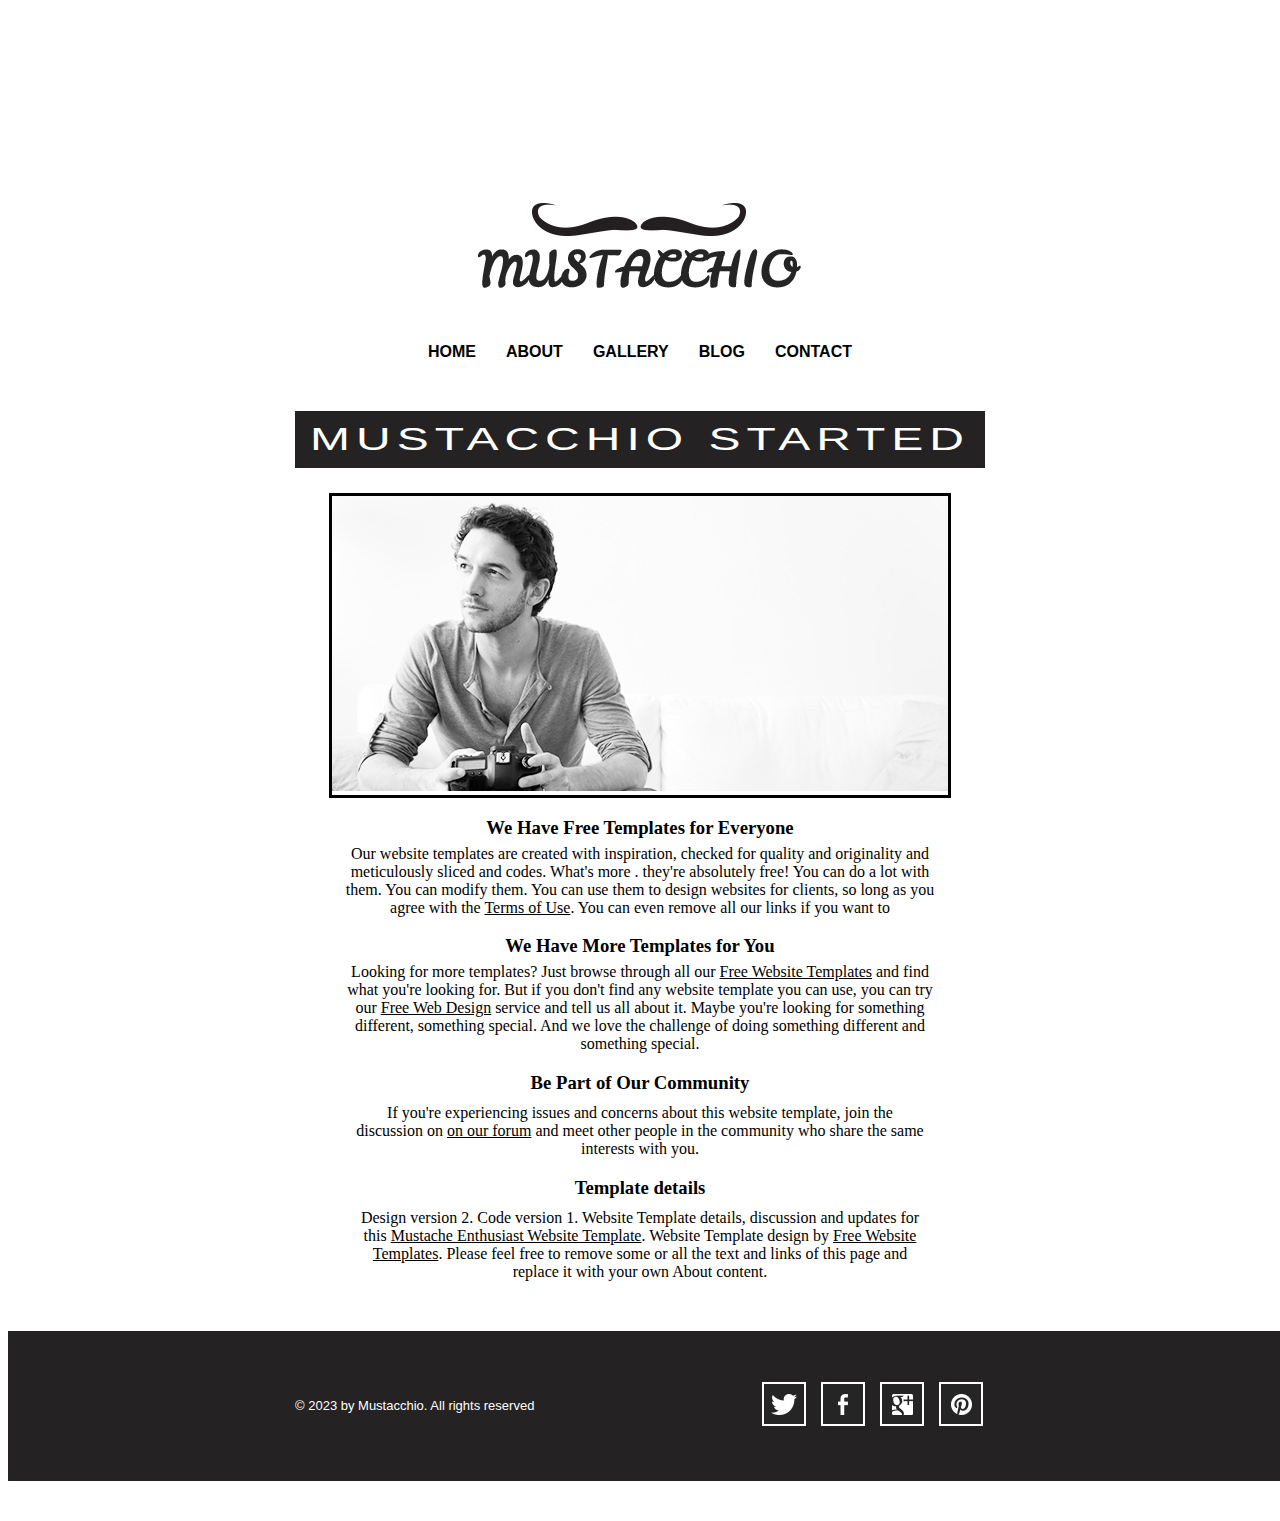
<file: About.html>
<!DOCTYPE html>
<html lang="en">
<head>
    <meta charset="UTF-8">
    <meta name="viewport" content="width=device-width, initial-scale=1.0">
    <link rel="stylesheet" href="style.css">
    <title>About Page</title>
</head>
<body>
    <div class="logo">
        <img src="images/logo.jpg" alt="logo">
    </div>
    <div class="bar">
        <div class="barTabs"><a href="index.html">HOME</a></div>
        <div class="barTabs"><a href="About.html">ABOUT</a></div>
        <div class="barTabs"><a href="Gallery.html">GALLERY</a></div>
        <div class="barTabs"><a href="Blog.html">BLOG</a></div>
        <div class="barTabs"><a href="Contact.html">CONTACT</a></div>
    </div>
    <div class="startedLabel">
        <div class="label">MUSTACCHIO STARTED </div>
    </div>
    <div class="abtImage">
        <div class="phPhotographer"><img src="images/photographer.jpg" alt=""></div>
    </div>
    <div class="abtText">
        <h3>We Have Free Templates for Everyone</h3>
        <p>Our website templates are created with inspiration, checked for quality and originality and meticulously sliced and codes. What's more . they're absolutely free! You can do a lot with them. You can modify them. You can use them to design websites for clients, so long as you agree with the <span style="text-decoration: underline;">Terms of Use</span>. You can even remove all our links if you want to </p>
        <h3>We Have More Templates for You</h3>
        <p>Looking for more templates? Just browse through all our <span style="text-decoration: underline;">Free Website Templates</span> and find what you're looking for. But if you don't find any website template you can use, you can try our <span style="text-decoration: underline;">Free Web Design</span> service and tell us all about it. Maybe you're looking for something different, something special. And we love the challenge of doing something different and something special.</p>
        <h3>Be Part of Our Community</h3>
        <p class="para3">If you're experiencing issues and concerns about this website template, join the discussion on <span style="text-decoration: underline;">on our forum</span> and meet other people in the community who share the same interests with you.</p>
        <h3>Template details</h3>
        <p class="para4">Design version 2. Code version 1. Website Template details, discussion and updates for this <span style="text-decoration: underline;">Mustache Enthusiast Website Template</span>. Website Template design by <span style="text-decoration: underline;">Free Website Templates</span>. Please feel free to remove some or all the text and links of this page and replace it with your own About content.</p>
    </div>
    <div class="footer">
        <div>© 2023 by Mustacchio. All rights reserved</div>
        <div class="icons">
            <div><img src="images/icons/icon-twitter.jpg" alt="Twitter"></div>
            <div><img src="images/icons/icon-facebook.jpg" alt="Facebook"></div>
            <div><img src="images/icons/icon-googleplus.jpg" alt="Google Plus"></div>
            <div><img src="images/icons/icon-pinterest.jpg" alt="Pinterest"></div>
        </div>
    </div>
</body>
</html>
</file>
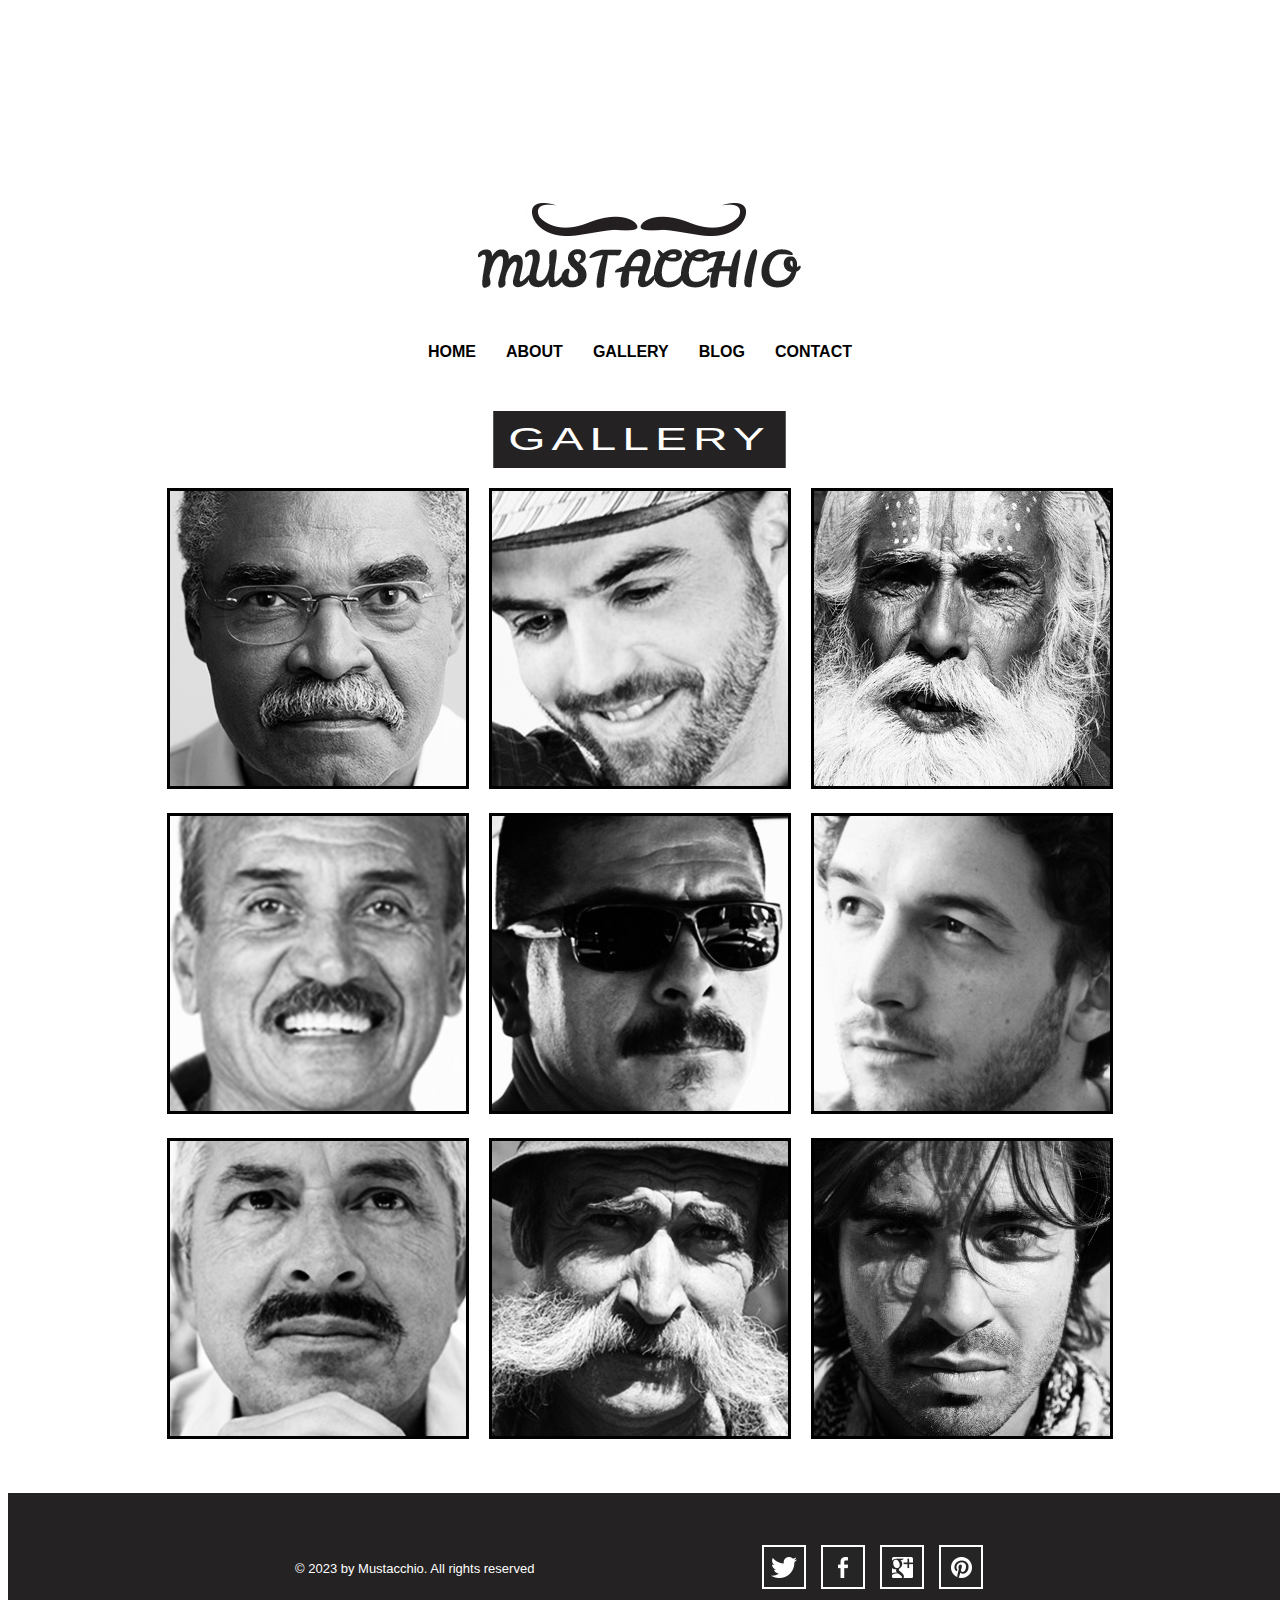
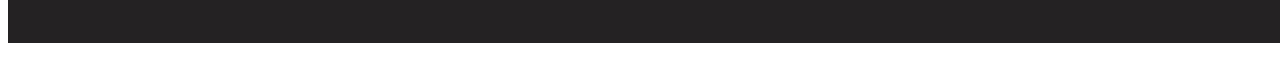
<file: Gallery.html>
<!DOCTYPE html>
<html lang="en">
<head>
    <meta charset="UTF-8">
    <meta name="viewport" content="width=device-width, initial-scale=1.0">
    <title>Gallery Page</title>
    <link rel="stylesheet" href="style.css">
</head>
<body>
     <div class="logo">
        <img src="images/logo.jpg" alt="logo">
    </div>
    <div class="bar">
        <div class="barTabs"><a href="index.html">HOME</a></div>
        <div class="barTabs"><a href="About.html">ABOUT</a></div>
        <div class="barTabs"><a href="Gallery.html">GALLERY</a></div>
        <div class="barTabs"><a href="Blog.html">BLOG</a></div>
        <div class="barTabs"><a href="Contact.html">CONTACT</a></div>
    </div>
    <div class="galleryLabel">
        <div class="label2">GALLERY</div>
    </div>
    <div class="galleryContainer">
        <div class="row1">
            <div class="galImg"><img src="images/mustache1.jpg" alt=""></div>
            <div class="galImg"><img src="images/mustache2.jpg" alt=""></div>
            <div class="galImg"><img src="images/mustache3.jpg" alt=""></div>
        </div>
        <div class="row2">
            <div class="galImg"><img src="images/mustache4.jpg" alt=""></div>
            <div class="galImg"><img src="images/mustache5.jpg" alt=""></div>
            <div class="galImg"><img src="images/mustache6.jpg" alt=""></div>
        </div>
        <div class="row3">
            <div class="galImg"><img src="images/mustache7.jpg" alt=""></div>
            <div class="galImg"><img src="images/mustache8.jpg" alt=""></div>
            <div class="galImg" ><img src="images/mustache9.jpg" alt=""></div>
        </div>
    </div>
    <div class="footer">
        <div>© 2023 by Mustacchio. All rights reserved</div>
        <div class="icons">
            <div><img src="images/icons/icon-twitter.jpg" alt="Twitter"></div>
            <div><img src="images/icons/icon-facebook.jpg" alt="Facebook"></div>
            <div><img src="images/icons/icon-googleplus.jpg" alt="Google Plus"></div>
            <div><img src="images/icons/icon-pinterest.jpg" alt="Pinterest"></div>
        </div>
    </div>
</body>
</html>
</file>
<file: style.css>
.logo{
    display: flex;
    justify-content: center;
    margin-top: 200px;
}
.bar{
    display: flex;
    justify-content: center;
    margin-top: 50px;
    margin-right: 30px;
}
.bar :hover{
    color: rgb(81, 214, 214) ;
}
a{
    text-decoration: none;
    color: black;
    font-family: Verdana, Geneva, Tahoma, sans-serif;
    font-weight: bold;
}
.barTabs{
    margin-inline-start: 30px;
}
.hero{
    margin-top: 50px ;
    position: relative;
}
.hero img{
    width: 100%;
    height: 600px;
}
.heroBoxes{
    position: absolute;
    top: 100px;
    right: 425px;
}
.heroBoxes > h1{
    background-color: white;
    padding: 20px;
    font-family: sans-serif;
    font-weight: bolder;
}
.heroBoxes > p{
    background-color: #242222 ;
    color: white;
    width: fit-content;
    padding: 10px;
    padding-left: 30px;
    padding-right: 30px;
    font-family: Arial, Helvetica, sans-serif;
    font-size: large;
}
.bottomPics{
    display: flex;
    justify-content: center;
    gap:25px;
    margin-top: 40px;
}
.pics{
    border-style: solid;
}
.pics img{
    display: block;
}
.picLabel{
    display: flex;
    justify-content: center;
    gap: 310px;
    margin-top: 30px;
    font-family: sans-serif;
    font-size: 20px;
    font-weight: bolder;
}
.footer{
    margin-top: 50px;
    margin-bottom: 40px;
    width: 84.5%;
    background-color: #242222;
    height: 150px;
    display: flex;
    justify-content: space-between;
    align-items: center;
    padding-left: 287px;
    color: white;
    font-family: Arial, Helvetica, sans-serif;
    font-size: small;
}
.footer .icons{
    display: flex;
    gap: 15px;
    padding-right: 380px;
}

.startedLabel{
    display: flex;
    justify-content: center;
    align-items: center;
    margin-top: 50px;
}
.label{
    display: inline-block;
    transform: scaleX(1.5) ;
    padding: 10px;
    width: fit-content;
    font-family: Impact, Haettenschweiler, 'Arial Narrow Bold', sans-serif;
    font-size: xx-large;
    letter-spacing: 4px;
    color: white;
    background-color: #242222;
}
.abtImage{
    display: flex;
    justify-content: center;
    align-items: center;
    margin-top: 25px;
}
.phPhotographer{
    width: fit-content;
    border: solid;
}
.abtText{
    text-align: center;
    max-width: 600px;
    margin: 0 auto;
}
.abtText > h3{
    margin-bottom: -10px;
}
.para3{
    max-width: 570px;
    margin: 0 auto;
    padding-top: 20px;
}
.para4{
    max-width: 570px;
    margin: 0 auto;
    padding-top: 20px;
}
.galleryLabel{
    display: flex;
    justify-content: center;
    align-items: center;
    margin-top: 50px;
}
.label2{
    display: inline-block;
    transform: scaleX(1.5) ;
    padding: 10px;
    width: fit-content;
    font-family: Impact, Haettenschweiler, 'Arial Narrow Bold', sans-serif;
    font-size: xx-large;
    letter-spacing: 4px;
    color: white;
    background-color: #242222;
}
.galleryContainer img{
    margin-top: 20px;
    border: solid;
}
.row1{
   display: flex;
   justify-content: center;
   gap: 20px;
}
.row2{
    display: flex;
    justify-content: center;
    gap: 20px;
}
.row3{
    display: flex;
    justify-content: center;
    gap: 20px;
}
</file>
